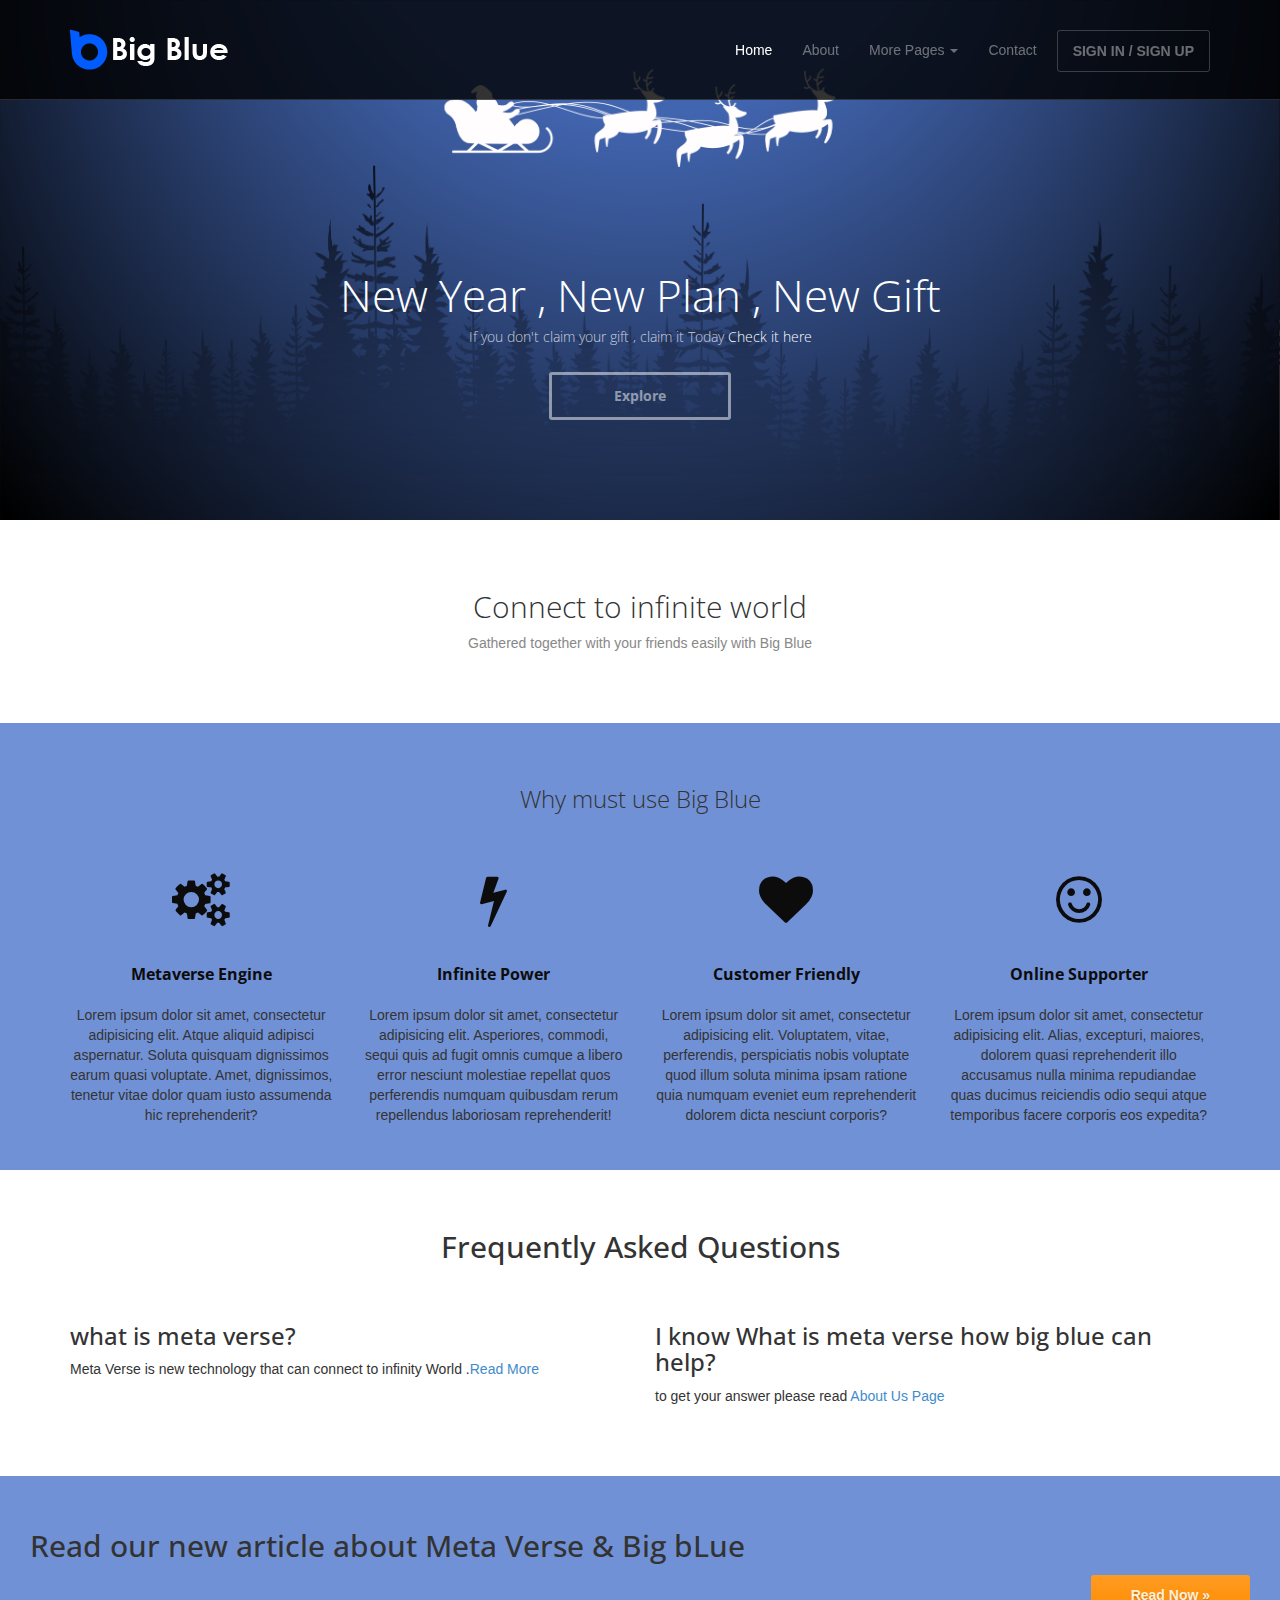
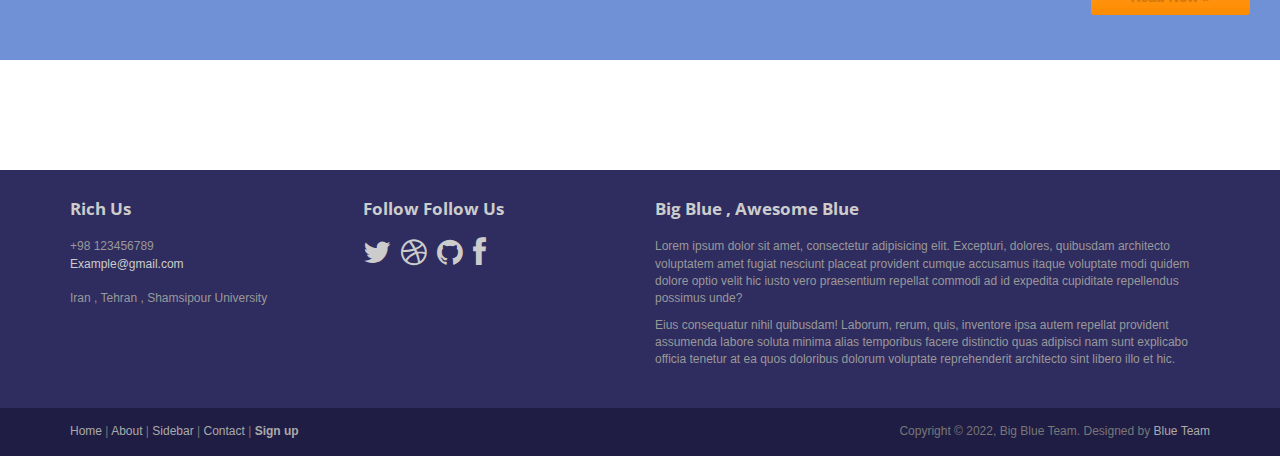
<file: index.html>
<!DOCTYPE html>
<html lang="en">
<head>
	<meta charset="utf-8">
	<meta name="viewport"    content="width=device-width, initial-scale=1.0">
	<meta name="description" content="">
	<meta name="author"      content="Sergey Pozhilov (GetTemplate.com)">
	
	<title>Big Blue - Meta verse in your hand</title>

	<link rel="shortcut icon" href="assets/images/fav.png">
	
	<link rel="stylesheet" media="screen" href="http://fonts.googleapis.com/css?family=Open+Sans:300,400,700">
	<link rel="stylesheet" href="assets/css/bootstrap.min.css">
	<link rel="stylesheet" href="assets/css/font-awesome.min.css">


	<link rel="stylesheet" href="assets/css/bootstrap-theme.css" media="screen" >
	<link rel="stylesheet" href="assets/css/main.css">


</head>

<body class="home">
	
	<div class="navbar navbar-inverse navbar-fixed-top headroom" >
		<div class="container">
			<div class="navbar-header">
			
				<button type="button" class="navbar-toggle" data-toggle="collapse" data-target=".navbar-collapse"><span class="icon-bar"></span> <span class="icon-bar"></span> <span class="icon-bar"></span> </button>
				<a class="navbar-brand" href="index.html"><img src="assets/images/brand.png" alt="Progressus HTML5 template"></a>
			</div>
			<div class="navbar-collapse collapse">
				<ul class="nav navbar-nav pull-right">
					<li class="active"><a href="index.html">Home</a></li>
					<li><a href="about.html">About</a></li>
					<li class="dropdown">
						<a href="#" class="dropdown-toggle" data-toggle="dropdown">More Pages <b class="caret"></b></a>
						<ul class="dropdown-menu">
							<li><a href="sidebar-left.html">Left Sidebar</a></li>
							
						</ul>
					</li>
					<li><a href="Contact%20Us/index.html">Contact</a></li>
					<li><a class="btn" href="Sign%20Up/index.html">SIGN IN / SIGN UP</a></li>
				</ul>
			</div>
		</div>
	</div> 

	<header id="head">
		<div class="container">
			<div class="row">
				<h1 class="lead">New Year , New Plan , New Gift</h1>
				<p class="tagline">If you don't claim your gift , claim it Today <a href="#">Check it here</a></p>
				<p><a class="btn btn-default btn-lg" role="button">Explore</a> </p>
			</div>
		</div>
	</header>

	<div class="container text-center">
		<br> <br>
		<h2 class="thin">Connect to infinite world</h2>
		<p class="text-muted">
			Gathered together with your friends easily
			with 
			Big Blue
		</p>
	</div>

	<div class="jumbotron top-space">
		<div class="container">
			
			<h3 class="text-center thin">Why must use Big Blue</h3>
			
			<div class="row">
				<div class="col-md-3 col-sm-6 highlight">
					<div class="h-caption"><h4><i class="fa fa-cogs fa-5"></i>Metaverse Engine</h4></div>
					<div class="h-body text-center">
						<p>Lorem ipsum dolor sit amet, consectetur adipisicing elit. Atque aliquid adipisci aspernatur. Soluta quisquam dignissimos earum quasi voluptate. Amet, dignissimos, tenetur vitae dolor quam iusto assumenda hic reprehenderit?</p>
					</div>
				</div>
				<div class="col-md-3 col-sm-6 highlight">
					<div class="h-caption"><h4><i class="fa fa-flash fa-5"></i>Infinite Power</h4></div>
					<div class="h-body text-center">
						<p>Lorem ipsum dolor sit amet, consectetur adipisicing elit. Asperiores, commodi, sequi quis ad fugit omnis cumque a libero error nesciunt molestiae repellat quos perferendis numquam quibusdam rerum repellendus laboriosam reprehenderit! </p>
					</div>
				</div>
				<div class="col-md-3 col-sm-6 highlight">
					<div class="h-caption"><h4><i class="fa fa-heart fa-5"></i>Customer Friendly</h4></div>
					<div class="h-body text-center">
						<p>Lorem ipsum dolor sit amet, consectetur adipisicing elit. Voluptatem, vitae, perferendis, perspiciatis nobis voluptate quod illum soluta minima ipsam ratione quia numquam eveniet eum reprehenderit dolorem dicta nesciunt corporis?</p>
					</div>
				</div>
				<div class="col-md-3 col-sm-6 highlight">
					<div class="h-caption"><h4><i class="fa fa-smile-o fa-5"></i>Online Supporter</h4></div>
					<div class="h-body text-center">
						<p>Lorem ipsum dolor sit amet, consectetur adipisicing elit. Alias, excepturi, maiores, dolorem quasi reprehenderit illo accusamus nulla minima repudiandae quas ducimus reiciendis odio sequi atque temporibus facere corporis eos expedita? </p>
					</div>
				</div>
			</div> 
		
		</div>
	</div>

	<div class="container">

		<h2 class="text-center top-space">Frequently Asked Questions</h2>
		<br>

		<div class="row">
			<div class="col-sm-6">
				<h3>what is meta verse?</h3>
				<p>Meta Verse is new technology that can connect to infinity World .<a href="https://en.wikipedia.org/wiki/Metaverse">Read More</a></p>
			</div>
			<div class="col-sm-6">
				<h3>I know What is meta verse how big blue can help?</h3>
				<p> to get your answer please read <a href="about.html">About Us Page</a> </p>
			</div>
		</div> 

		</div> 

		<div class="jumbotron top-space">
			<h4 class="Read">Read our new article about Meta Verse & Big bLue</h4>
     		<p class="text-right"><a href="sidebar-left.html" class="btn btn-primary btn-large">Read Now »</a></p>
  		</div>

</div>	
	
	
	<section id="social">
		<div class="container">
			<div class="wrapper clearfix">
			
				<div class="addthis_toolbox addthis_default_style">
				<a class="addthis_button_facebook_like" fb:like:layout="button_count"></a>
				<a class="addthis_button_tweet"></a>
				<a class="addthis_button_linkedin_counter"></a>
				<a class="addthis_button_google_plusone" g:plusone:size="medium"></a>
				</div>
				
			</div>
		</div>
	</section>



	<footer id="footer" class="top-space">

		<div class="footer1">
			<div class="container">
				<div class="row">
					
					<div class="col-md-3 widget">
						<h3 class="widget-title">Rich Us</h3>
						<div class="widget-body">
							<p>+98 123456789<br>
								<a href="mailto:#">Example@gmail.com</a><br>
								<br>
								Iran , Tehran , Shamsipour University
							</p>	
						</div>
					</div>

					<div class="col-md-3 widget">
						<h3 class="widget-title">Follow Follow Us</h3>
						<div class="widget-body">
							<p class="follow-me-icons">
								<a href=""><i class="fa fa-twitter fa-2"></i></a>
								<a href=""><i class="fa fa-dribbble fa-2"></i></a>
								<a href=""><i class="fa fa-github fa-2"></i></a>
								<a href=""><i class="fa fa-facebook fa-2"></i></a>
							</p>	
						</div>
					</div>

					<div class="col-md-6 widget">
						<h3 class="widget-title">Big Blue , Awesome Blue</h3>
						<div class="widget-body">
							<p>Lorem ipsum dolor sit amet, consectetur adipisicing elit. Excepturi, dolores, quibusdam architecto voluptatem amet fugiat nesciunt placeat provident cumque accusamus itaque voluptate modi quidem dolore optio velit hic iusto vero praesentium repellat commodi ad id expedita cupiditate repellendus possimus unde?</p>
							<p>Eius consequatur nihil quibusdam! Laborum, rerum, quis, inventore ipsa autem repellat provident assumenda labore soluta minima alias temporibus facere distinctio quas adipisci nam sunt explicabo officia tenetur at ea quos doloribus dolorum voluptate reprehenderit architecto sint libero illo et hic.</p>
						</div>
					</div>

				</div> 
			</div>
		</div>

		<div class="footer2">
			<div class="container">
				<div class="row">
					
					<div class="col-md-6 widget">
						<div class="widget-body">
							<p class="simplenav">
								<a href="#">Home</a> | 
								<a href="about.html">About</a> |
								<a href="sidebar-left.html">Sidebar</a> |
								<a href="Contact%20Us/index.html">Contact</a> |
								<b><a href="Sign%20Up/index.html">Sign up</a></b>
							</p>
						</div>
					</div>

					<div class="col-md-6 widget">
						<div class="widget-body">
							<p class="text-right">
								Copyright &copy; 2022, Big Blue Team. Designed by <a href="http://google.com/" rel="designer">Blue Team</a> 
							</p>
						</div>
					</div>

				</div> 
			</div>
		</div>

	</footer>	
		





	<script src="http://ajax.googleapis.com/ajax/libs/jquery/1.10.2/jquery.min.js"></script>
	<script src="http://netdna.bootstrapcdn.com/bootstrap/3.0.0/js/bootstrap.min.js"></script>
	<script src="assets/js/headroom.min.js"></script>
	<script src="assets/js/jQuery.headroom.min.js"></script>
	<script src="assets/js/template.js"></script>
</body>
</html>
</file>
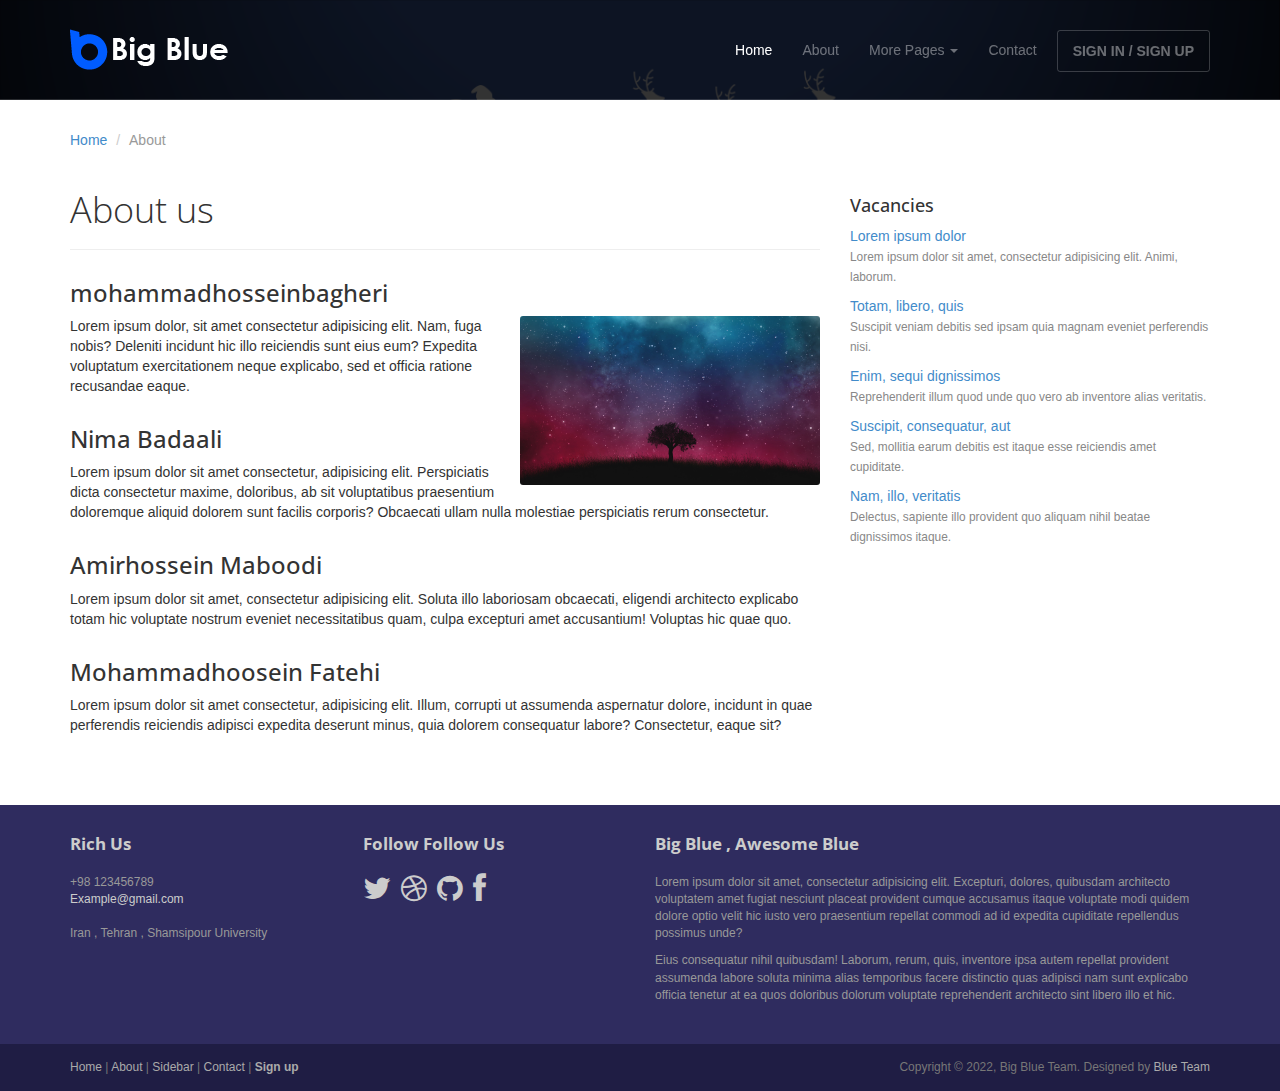
<file: about.html>
<!DOCTYPE html>
<html lang="en">
<head>
	<meta charset="utf-8">
	<meta name="viewport"    content="width=device-width, initial-scale=1.0">
	<meta name="description" content="">
	<meta name="author"      content="Sergey Pozhilov (GetTemplate.com)">
	
	<title>Aboutus - Meta verse in your hand</title>

	<link rel="shortcut icon" href="assets/images/fav.png">
	
	<link rel="stylesheet" media="screen" href="http://fonts.googleapis.com/css?family=Open+Sans:300,400,700">
	<link rel="stylesheet" href="assets/css/bootstrap.min.css">
	<link rel="stylesheet" href="assets/css/font-awesome.min.css">


	<link rel="stylesheet" href="assets/css/bootstrap-theme.css" media="screen" >
	<link rel="stylesheet" href="assets/css/main.css">

</head>

<body>

	<div class="navbar navbar-inverse navbar-fixed-top headroom" >
		<div class="container">
			<div class="navbar-header">
				
				<button type="button" class="navbar-toggle" data-toggle="collapse" data-target=".navbar-collapse"><span class="icon-bar"></span> <span class="icon-bar"></span> <span class="icon-bar"></span> </button>
				<a class="navbar-brand" href="index.html"><img src="assets/images/brand.png" alt="Progressus HTML5 template"></a>
			</div>
			<div class="navbar-collapse collapse">
				<ul class="nav navbar-nav pull-right">
					<li class="active"><a href="index.html">Home</a></li>
					<li><a href="about.html">About</a></li>
					<li class="dropdown">
						<a href="#" class="dropdown-toggle" data-toggle="dropdown">More Pages <b class="caret"></b></a>
						<ul class="dropdown-menu">
							<li><a href="sidebar-left.html">Left Sidebar</a></li>
							
						</ul>
					</li>
					<li><a href="Contact%20Us/index.html">Contact</a></li>
					<li><a class="btn" href="Sign%20Up/index.html">SIGN IN / SIGN UP</a></li>
				</ul>
			</div>
		</div>
	</div> 


	<header id="head" class="secondary"></header>


	<div class="container">

		<ol class="breadcrumb">
			<li><a href="index.html">Home</a></li>
			<li class="active">About</li>
		</ol>

		<div class="row">
			
		
			<article class="col-sm-8 maincontent">
				<header class="page-header">
					<h1 class="page-title">About us</h1>
				</header>
				<h3>mohammadhosseinbagheri</h3>
				<p><img src="assets/images/tree.jpg" alt="" class="img-rounded pull-right" width="300" >Lorem ipsum dolor, sit amet consectetur adipisicing elit. Nam, fuga nobis? Deleniti incidunt hic illo reiciendis sunt eius eum? Expedita voluptatum exercitationem neque explicabo, sed et officia ratione recusandae eaque.</p>
				<h3>Nima Badaali</h3>
				<p>Lorem ipsum dolor sit amet consectetur, adipisicing elit. Perspiciatis dicta consectetur maxime, doloribus, ab sit voluptatibus praesentium doloremque aliquid dolorem sunt facilis corporis? Obcaecati ullam nulla molestiae perspiciatis rerum consectetur.</p>
				<h3>Amirhossein Maboodi</h3>
				<p>Lorem ipsum dolor sit amet, consectetur adipisicing elit. Soluta illo laboriosam obcaecati, eligendi architecto explicabo totam hic voluptate nostrum eveniet necessitatibus quam, culpa excepturi amet accusantium! Voluptas hic quae quo.</p>
				<h3>Mohammadhoosein Fatehi</h3>
				<p>Lorem ipsum dolor sit amet consectetur, adipisicing elit. Illum, corrupti ut assumenda aspernatur dolore, incidunt in quae perferendis reiciendis adipisci expedita deserunt minus, quia dolorem consequatur labore? Consectetur, eaque sit?</p>
				
			</article>
		
			
			
			<aside class="col-sm-4 sidebar sidebar-right">

				<div class="widget">
					<h4>Vacancies</h4>
					<ul class="list-unstyled list-spaces">
						<li><a href="">Lorem ipsum dolor</a><br><span class="small text-muted">Lorem ipsum dolor sit amet, consectetur adipisicing elit. Animi, laborum.</span></li>
						<li><a href="">Totam, libero, quis</a><br><span class="small text-muted">Suscipit veniam debitis sed ipsam quia magnam eveniet perferendis nisi.</span></li>
						<li><a href="">Enim, sequi dignissimos</a><br><span class="small text-muted">Reprehenderit illum quod unde quo vero ab inventore alias veritatis.</span></li>
						<li><a href="">Suscipit, consequatur, aut</a><br><span class="small text-muted">Sed, mollitia earum debitis est itaque esse reiciendis amet cupiditate.</span></li>
						<li><a href="">Nam, illo, veritatis</a><br><span class="small text-muted">Delectus, sapiente illo provident quo aliquam nihil beatae dignissimos itaque.</span></li>
					</ul>
				</div>

			</aside>
		

		</div>
	</div>
	

	

	<footer id="footer" class="top-space">

		<div class="footer1">
			<div class="container">
				<div class="row">
					
					<div class="col-md-3 widget">
						<h3 class="widget-title">Rich Us</h3>
						<div class="widget-body">
							<p>+98 123456789<br>
								<a href="mailto:#">Example@gmail.com</a><br>
								<br>
								Iran , Tehran , Shamsipour University
							</p>	
						</div>
					</div>

					<div class="col-md-3 widget">
						<h3 class="widget-title">Follow Follow Us</h3>
						<div class="widget-body">
							<p class="follow-me-icons">
								<a href=""><i class="fa fa-twitter fa-2"></i></a>
								<a href=""><i class="fa fa-dribbble fa-2"></i></a>
								<a href=""><i class="fa fa-github fa-2"></i></a>
								<a href=""><i class="fa fa-facebook fa-2"></i></a>
							</p>	
						</div>
					</div>

					<div class="col-md-6 widget">
						<h3 class="widget-title">Big Blue , Awesome Blue</h3>
						<div class="widget-body">
							<p>Lorem ipsum dolor sit amet, consectetur adipisicing elit. Excepturi, dolores, quibusdam architecto voluptatem amet fugiat nesciunt placeat provident cumque accusamus itaque voluptate modi quidem dolore optio velit hic iusto vero praesentium repellat commodi ad id expedita cupiditate repellendus possimus unde?</p>
							<p>Eius consequatur nihil quibusdam! Laborum, rerum, quis, inventore ipsa autem repellat provident assumenda labore soluta minima alias temporibus facere distinctio quas adipisci nam sunt explicabo officia tenetur at ea quos doloribus dolorum voluptate reprehenderit architecto sint libero illo et hic.</p>
						</div>
					</div>

				</div> 
			</div>
		</div>

		<div class="footer2">
			<div class="container">
				<div class="row">
					
					<div class="col-md-6 widget">
						<div class="widget-body">
							<p class="simplenav">
								<a href="#">Home</a> | 
								<a href="about.html">About</a> |
								<a href="sidebar-left.html">Sidebar</a> |
								<a href="Contact%20Us/index.html">Contact</a> |
								<b><a href="Sign%20Up/index.html">Sign up</a></b>
							</p>
						</div>
					</div>

					<div class="col-md-6 widget">
						<div class="widget-body">
							<p class="text-right">
								Copyright &copy; 2022, Big Blue Team. Designed by <a href="http://google.com/" rel="designer">Blue Team</a> 
							</p>
						</div>
					</div>

				</div> 
			</div>
		</div>
	</footer>	
		




	<!-- JavaScript libs are placed at the end of the document so the pages load faster -->
	<script src="http://ajax.googleapis.com/ajax/libs/jquery/1.10.2/jquery.min.js"></script>
	<script src="http://netdna.bootstrapcdn.com/bootstrap/3.0.0/js/bootstrap.min.js"></script>
	<script src="assets/js/headroom.min.js"></script>
	<script src="assets/js/jQuery.headroom.min.js"></script>
	<script src="assets/js/template.js"></script>
</body>
</html>
</file>
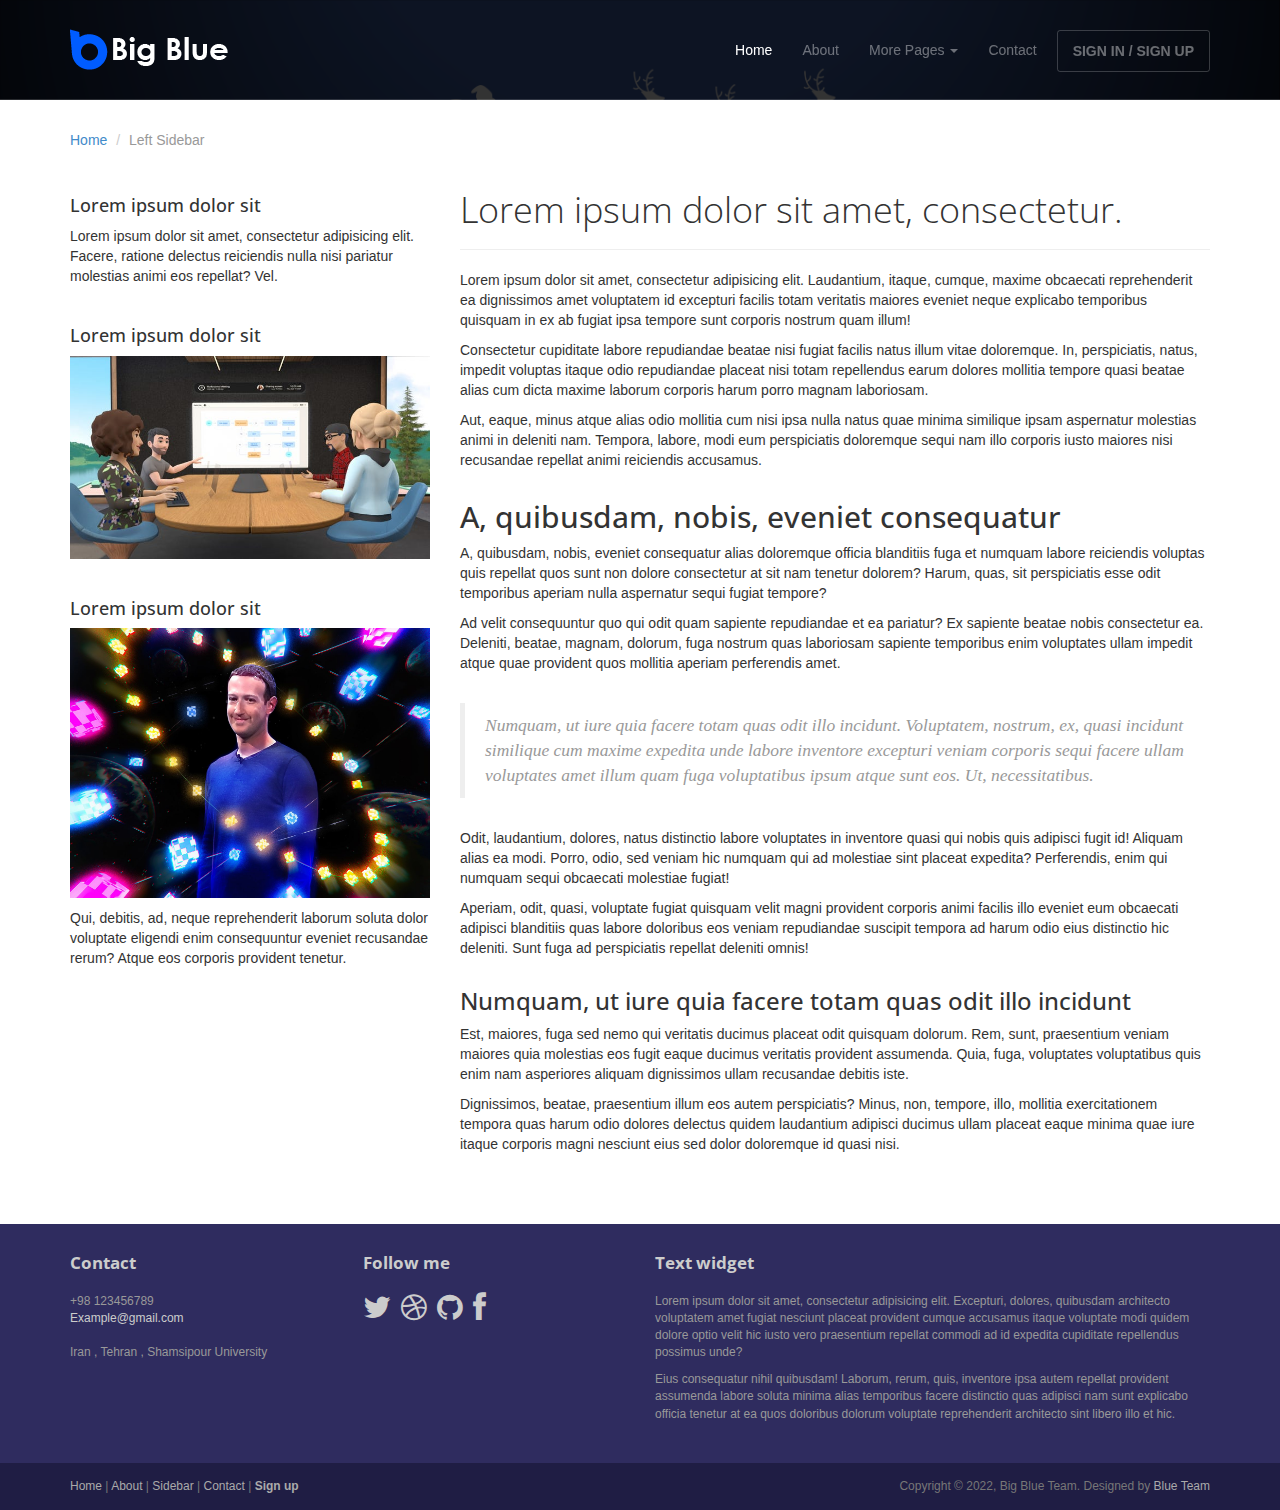
<file: sidebar-left.html>
<!DOCTYPE html>
<html lang="en">
<head>
	<meta charset="utf-8">
	<meta name="viewport"    content="width=device-width, initial-scale=1.0">
	<meta name="description" content="">
	<meta name="author"      content="Sergey Pozhilov (GetTemplate.com)">
	
	<title>left Sidebar - Meta verse in your hand</title>

	<link rel="shortcut icon" href="assets/images/fav.png">
	
	<link rel="stylesheet" media="screen" href="http://fonts.googleapis.com/css?family=Open+Sans:300,400,700">
	<link rel="stylesheet" href="assets/css/bootstrap.min.css">
	<link rel="stylesheet" href="assets/css/font-awesome.min.css">


	<link rel="stylesheet" href="assets/css/bootstrap-theme.css" media="screen" >
	<link rel="stylesheet" href="assets/css/main.css">


</head>

<body>
	
	<div class="navbar navbar-inverse navbar-fixed-top headroom" >
		<div class="container">
			<div class="navbar-header">
		
				<button type="button" class="navbar-toggle" data-toggle="collapse" data-target=".navbar-collapse"><span class="icon-bar"></span> <span class="icon-bar"></span> <span class="icon-bar"></span> </button>
				<a class="navbar-brand" href="index.html"><img src="assets/images/brand.png" alt="Progressus HTML5 template"></a>
			</div>
			<div class="navbar-collapse collapse">
				<ul class="nav navbar-nav pull-right">
					<li class="active"><a href="index.html">Home</a></li>
					<li><a href="about.html">About</a></li>
					<li class="dropdown">
						<a href="#" class="dropdown-toggle" data-toggle="dropdown">More Pages <b class="caret"></b></a>
						<ul class="dropdown-menu">
							<li><a href="sidebar-left.html">Left Sidebar</a></li>
							
						</ul>
					</li>
					<li><a href="Contact%20Us/index.html">Contact</a></li>
					<li><a class="btn" href="Sign%20Up/index.html">SIGN IN / SIGN UP</a></li>
				</ul>
			</div>
		</div>
	</div> 


	<header id="head" class="secondary"></header>

	
	<div class="container">
		
		<ol class="breadcrumb">
			<li><a href="index.html">Home</a></li>
			<li class="active">Left Sidebar</li>
		</ol>

		<div class="row">
			
			
			<aside class="col-md-4 sidebar sidebar-left">

				<div class="row widget">
					<div class="col-xs-12">
						<h4>Lorem ipsum dolor sit</h4>
						<p>Lorem ipsum dolor sit amet, consectetur adipisicing elit. Facere, ratione delectus reiciendis nulla nisi pariatur molestias animi eos repellat? Vel.</p>
					</div>
				</div>
				<div class="row widget">
					<div class="col-xs-12">
						<h4>Lorem ipsum dolor sit</h4>
						<p><img src="assets/images/meta1.jpg" alt=""></p>
					</div>
				</div>
				<div class="row widget">
					<div class="col-xs-12">
						<h4>Lorem ipsum dolor sit</h4>
						<p><img src="assets/images/mark1.jpg" alt=""></p>
						<p>Qui, debitis, ad, neque reprehenderit laborum soluta dolor voluptate eligendi enim consequuntur eveniet recusandae rerum? Atque eos corporis provident tenetur.</p>
					</div>
				</div>

			</aside>
		

			
			<article class="col-md-8 maincontent">
				<header class="page-header">
					<h1 class="page-title">Lorem ipsum dolor sit amet, consectetur.</h1>
				</header>
				<p>Lorem ipsum dolor sit amet, consectetur adipisicing elit. Laudantium, itaque, cumque, maxime obcaecati reprehenderit ea dignissimos amet voluptatem id excepturi facilis totam veritatis maiores eveniet neque explicabo temporibus quisquam in ex ab fugiat ipsa tempore sunt corporis nostrum quam illum!</p>
				<p>Consectetur cupiditate labore repudiandae beatae nisi fugiat facilis natus illum vitae doloremque. In, perspiciatis, natus, impedit voluptas itaque odio repudiandae placeat nisi totam repellendus earum dolores mollitia tempore quasi beatae alias cum dicta maxime laborum corporis harum porro magnam laboriosam.</p>
				<p>Aut, eaque, minus atque alias odio mollitia cum nisi ipsa nulla natus quae minima similique ipsam aspernatur molestias animi in deleniti nam. Tempora, labore, modi eum perspiciatis doloremque sequi nam illo corporis iusto maiores nisi recusandae repellat animi reiciendis accusamus.</p>

				<h2>A, quibusdam, nobis, eveniet consequatur</h2>
				<p>A, quibusdam, nobis, eveniet consequatur alias doloremque officia blanditiis fuga et numquam labore reiciendis voluptas quis repellat quos sunt non dolore consectetur at sit nam tenetur dolorem? Harum, quas, sit perspiciatis esse odit temporibus aperiam nulla aspernatur sequi fugiat tempore?</p>
				<p>Ad velit consequuntur quo qui odit quam sapiente repudiandae et ea pariatur? Ex sapiente beatae nobis consectetur ea. Deleniti, beatae, magnam, dolorum, fuga nostrum quas laboriosam sapiente temporibus enim voluptates ullam impedit atque quae provident quos mollitia aperiam perferendis amet.</p>

				<blockquote>Numquam, ut iure quia facere totam quas odit illo incidunt. Voluptatem, nostrum, ex, quasi incidunt similique cum maxime expedita unde labore inventore excepturi veniam corporis sequi facere ullam voluptates amet illum quam fuga voluptatibus ipsum atque sunt eos. Ut, necessitatibus.</blockquote>
				<p>Odit, laudantium, dolores, natus distinctio labore voluptates in inventore quasi qui nobis quis adipisci fugit id! Aliquam alias ea modi. Porro, odio, sed veniam hic numquam qui ad molestiae sint placeat expedita? Perferendis, enim qui numquam sequi obcaecati molestiae fugiat!</p>
				<p>Aperiam, odit, quasi, voluptate fugiat quisquam velit magni provident corporis animi facilis illo eveniet eum obcaecati adipisci blanditiis quas labore doloribus eos veniam repudiandae suscipit tempora ad harum odio eius distinctio hic deleniti. Sunt fuga ad perspiciatis repellat deleniti omnis!</p>

				<h3>Numquam, ut iure quia facere totam quas odit illo incidunt</h3>
				<p>Est, maiores, fuga sed nemo qui veritatis ducimus placeat odit quisquam dolorum. Rem, sunt, praesentium veniam maiores quia molestias eos fugit eaque ducimus veritatis provident assumenda. Quia, fuga, voluptates voluptatibus quis enim nam asperiores aliquam dignissimos ullam recusandae debitis iste.</p>
				<p>Dignissimos, beatae, praesentium illum eos autem perspiciatis? Minus, non, tempore, illo, mollitia exercitationem tempora quas harum odio dolores delectus quidem laudantium adipisci ducimus ullam placeat eaque minima quae iure itaque corporis magni nesciunt eius sed dolor doloremque id quasi nisi.</p>
			</article>
			
		</div>
	</div>	
	

	<footer id="footer" class="top-space">

		<div class="footer1">
			<div class="container">
				<div class="row">
					
					<div class="col-md-3 widget">
						<h3 class="widget-title">Contact</h3>
						<div class="widget-body">
							<p>+98 123456789<br>
								<a href="mailto:#">Example@gmail.com</a><br>
								<br>
								Iran , Tehran , Shamsipour University
							</p>	
						</div>
					</div>

					<div class="col-md-3 widget">
						<h3 class="widget-title">Follow me</h3>
						<div class="widget-body">
							<p class="follow-me-icons">
								<a href=""><i class="fa fa-twitter fa-2"></i></a>
								<a href=""><i class="fa fa-dribbble fa-2"></i></a>
								<a href=""><i class="fa fa-github fa-2"></i></a>
								<a href=""><i class="fa fa-facebook fa-2"></i></a>
							</p>	
						</div>
					</div>

					<div class="col-md-6 widget">
						<h3 class="widget-title">Text widget</h3>
						<div class="widget-body">
							<p>Lorem ipsum dolor sit amet, consectetur adipisicing elit. Excepturi, dolores, quibusdam architecto voluptatem amet fugiat nesciunt placeat provident cumque accusamus itaque voluptate modi quidem dolore optio velit hic iusto vero praesentium repellat commodi ad id expedita cupiditate repellendus possimus unde?</p>
							<p>Eius consequatur nihil quibusdam! Laborum, rerum, quis, inventore ipsa autem repellat provident assumenda labore soluta minima alias temporibus facere distinctio quas adipisci nam sunt explicabo officia tenetur at ea quos doloribus dolorum voluptate reprehenderit architecto sint libero illo et hic.</p>
						</div>
					</div>

				</div> 
			</div>
		</div>

		<div class="footer2">
			<div class="container">
				<div class="row">
					
					<div class="col-md-6 widget">
						<div class="widget-body">
							<p class="simplenav">
								<a href="#">Home</a> | 
								<a href="about.html">About</a> |
								<a href="sidebar-left.html">Sidebar</a> |
								<a href="Contact%20Us/index.html">Contact</a> |
								<b><a href="Sign%20Up/index.html">Sign up</a></b>
							</p>
						</div>
					</div>

					<div class="col-md-6 widget">
						<div class="widget-body">
							<p class="text-right">
								Copyright &copy; 2022, Big Blue Team. Designed by <a href="http://google.com/" rel="designer">Blue Team</a> 
							</p>
						</div>
					</div>

				</div>
			</div>
		</div>
	</footer>	
		





	<script src="http://ajax.googleapis.com/ajax/libs/jquery/1.10.2/jquery.min.js"></script>
	<script src="http://netdna.bootstrapcdn.com/bootstrap/3.0.0/js/bootstrap.min.js"></script>
	<script src="assets/js/headroom.min.js"></script>
	<script src="assets/js/jQuery.headroom.min.js"></script>
	<script src="assets/js/template.js"></script>
</body>
</html>
</file>
<file: assets/css/main.css>
/* Header */
#head { background:#181015 url( ../images/banner.png) no-repeat; background-size: cover; min-height:520px; text-align: center; padding-top:240px; color:white; font-family:"Open sans", Helvetica, Arial; font-weight:300; }
#head.secondary { height:100px; min-height: 100px; padding-top:0px; }
	#head .lead { font-family:"Open sans", Helvetica, Arial; font-size:44px; margin-bottom:6px; color:white; line-height:1.15em; } 
	#head .tagline { color:rgba(255,255,255,0.75); margin-bottom:25px; }
		#head .tagline a { color:#fff; } 
	#head .btn { margin-bottom:10px;}
	#head .btn-default { text-shadow: none; background:transparent; color:rgba(255,255,255,.5); -webkit-box-shadow:inset 0px 0px 0px 3px rgba(255,255,255,.5); -moz-box-shadow:inset 0px 0px 0px 3px rgba(255,255,255,.5); box-shadow:inset 0px 0px 0px 3px rgba(255,255,255,.5); background: transparent; }
		#head .btn-default:hover,
		#head .btn-default:focus { color:rgba(255,255,255,.8); -webkit-box-shadow:inset 0px 0px 0px 3px rgba(255,255,255,.8); -moz-box-shadow:inset 0px 0px 0px 3px rgba(255,255,255,.8); box-shadow:inset 0px 0px 0px 3px rgba(255,255,255,.8); background: transparent; }
		#head .btn-default:active, 
		#head .btn-default.active { color:#fff; -webkit-box-shadow:inset 0px 0px 0px 3px #fff; -moz-box-shadow:inset 0px 0px 0px 3px #fff; box-shadow:inset 0px 0px 0px 3px #fff; background: transparent; }

@media (max-width: 767px) {
	#head { min-height:420px; padding-top:160px; }
	#head .lead { font-size: 34px; }
}


/* Autohide navbar */
.slideUp { top:-100px; }
.headroom { -webkit-transition: all 0.4s ease-out; -moz-transition: all 0.4s ease-out; -o-transition: all 0.4s ease-out; transition: all 0.4s ease-out; }


/* Highlights (in jumbotron in most cases) */
.highlight { margin-top:40px; }
	.h-caption { text-align: center; } 
	.h-caption i { display:block; font-size: 54px; color:#0c0c0c; margin-bottom:36px; }
	.h-caption h4 { color:#0c0c0c; font-size: 16px; font-weight: bold; margin-bottom:20px; }
	.h-body { }


/* Typography */
h1, h2, h3, h4, h5, h6 { font-family:"Open sans", Helvetica, Arial; }
h1, .h1, h2, .h2, h3, .h3 { margin-top:30px; } 
blockquote { font-style: italic; font-family: Georgia; color:#999; margin:30px 0 30px; }
label { color: rgb(221, 216, 216); }
.thin { font-weight:300; }
.page-title { margin-top:20px; font-weight:300; }
.text-muted { color:#888; }
.breadcrumb { background:none; padding:0; margin:30px 0 0px 0; }
ul.list-spaces li{ margin-bottom:10px; }

/* Helpers */
.container-full { margin: 0 auto; width: 100%; }
.top-space { margin-top: 60px; }
.top-margin { margin-top:20px; }

img { max-width:100%; }
img.pull-right { margin-left: 10px; }
img.pull-left { margin-right: 10px; }
#map { width:100%; height:280px; }
#social { margin-top:50px; margin-bottom:50px; }
	#social .wrapper { width:340px; margin:0 auto; }

/* Main content block */
.maincontent { }

/* Sidebars */
.sidebar { padding-top:36px; padding-bottom:30px; }
	.sidebar .widget { margin-bottom:20px; }
	.sidebar h1, .sidebar .h1, .sidebar h2, .sidebar .h2, .sidebar h3, .sidebar .h3 { margin-top:20px; } 

/* Footer */
.footer1 { background: #2f2c5f; padding: 30px 0 0 0; font-size: 12px; color: #999; }
	.footer1 a { color: #ccc; }
		.footer1 a:hover {color: #fff; }
	.footer1 .widget { margin-bottom:30px; }		
	.footer1 .widget-title { font-size: 17px; font-weight: bold; color: #ccc; margin: 0 0 20px; }
	.footer1 .entry-meta { border-top: 1px solid #ccc; border-bottom: 1px solid #ccc; margin: 0 0 35px 0; padding: 2px 0; color: #888888; font-size: 12px; font-size: 0.75rem; }
		.footer1 .entry-meta a { color: #333333; }
		.footer1 .entry-meta .meta-in { border-top: 1px solid #ccc; border-bottom: 1px solid #ccc; padding: 10px 0; }
	.follow-me-icons { font-size:30px; }		
		.follow-me-icons i { float:left; margin:0 10px 0 0; }		

.footer2 { background: #1f1d44; padding: 15px 0; color: #777; font-size: 12px; }
	.footer2 a { color: #aaa; }
		.footer2 a:hover { color: #fff; }
		.footer2 p { margin: 0; }

	.widget-simplenav { margin-left:-5px; }		
	.widget-simplenav a{ margin:0 5px; }	
	.Read	
	{
		font-size: 30px;
		text-align: left;
		padding-top: 10px;
	}
</file>
